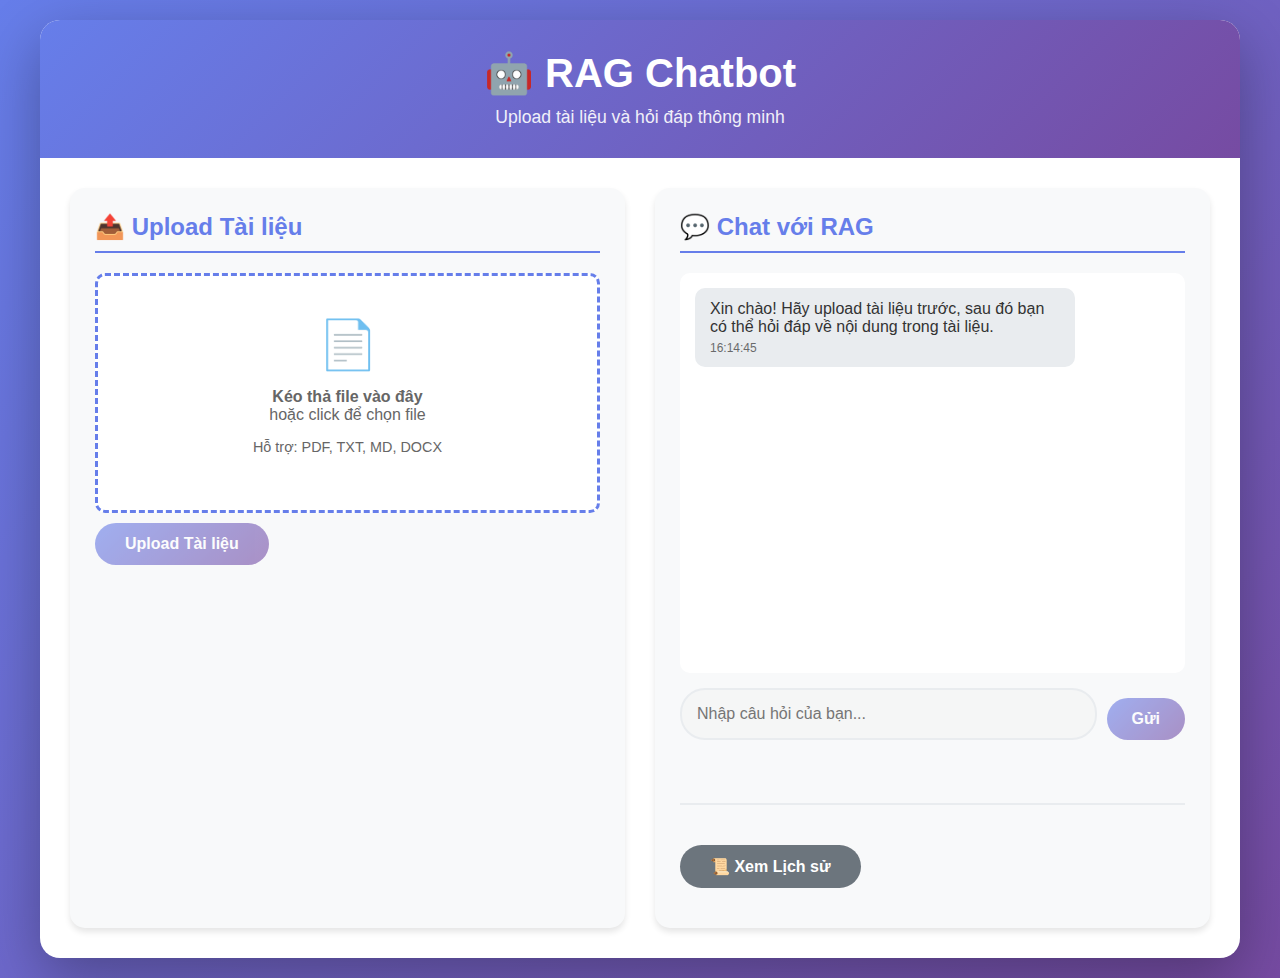
<file: frontend/upload.html>
<!DOCTYPE html>
<html lang="vi">
<head>
    <meta charset="UTF-8">
    <meta name="viewport" content="width=device-width, initial-scale=1.0">
    <title>RAG Chatbot - Upload & Chat</title>
    <link rel="stylesheet" href="css/upload.css">
</head>
<body>
    <div class="container">
        <div class="header">
            <h1>🤖 RAG Chatbot</h1>
            <p>Upload tài liệu và hỏi đáp thông minh</p>
        </div>

        <div class="content">
            <!-- Upload Section -->
            <div class="section">
                <h2>📤 Upload Tài liệu</h2>
                <div class="upload-area" id="uploadArea">
                    <div class="upload-icon">📄</div>
                    <div class="upload-text">
                        <strong>Kéo thả file vào đây</strong><br>
                        hoặc click để chọn file
                    </div>
                    <div class="upload-text" style="font-size: 0.9em; margin-top: 10px;">
                        Hỗ trợ: PDF, TXT, MD, DOCX
                    </div>
                    <input type="file" id="fileInput" class="file-input" accept=".pdf,.txt,.md,.docx">
                </div>

                <div class="file-info" id="fileInfo">
                    <div class="file-name" id="fileName"></div>
                    <div class="file-size" id="fileSize"></div>
                </div>

                <div class="progress-bar" id="progressBar">
                    <div class="progress-fill" id="progressFill"></div>
                </div>

                <button class="btn" id="uploadBtn" disabled>Upload Tài liệu</button>

                <div class="upload-status" id="uploadStatus"></div>
            </div>

            <!-- Chat Section -->
            <div class="section">
                <h2>💬 Chat với RAG</h2>
                <div class="chat-container">
                    <div class="chat-messages" id="chatMessages">
                        <div class="message bot">
                            <div>Xin chào! Hãy upload tài liệu trước, sau đó bạn có thể hỏi đáp về nội dung trong tài liệu.</div>
                            <div class="message-time" id="welcomeTime"></div>
                        </div>
                    </div>
                    <div class="chat-input-container">
                        <input 
                            type="text" 
                            class="chat-input" 
                            id="chatInput" 
                            placeholder="Nhập câu hỏi của bạn..."
                            disabled
                        >
                        <button class="btn chat-send-btn" id="sendBtn" disabled>
                            <span id="sendBtnText">Gửi</span>
                            <span class="loading" id="sendLoading" style="display: none;"></span>
                        </button>
                    </div>
                </div>

                <!-- History Section -->
                <div class="history-section">
                    <button class="btn history-toggle" id="historyToggle">📜 Xem Lịch sử</button>
                    <div class="history-list" id="historyList"></div>
                </div>
            </div>
        </div>
    </div>

    <script src="js/upload.js"></script>
</body>
</html>
</file>
<file: frontend/css/upload.css>
* {
    margin: 0;
    padding: 0;
    box-sizing: border-box;
}

body {
    font-family: 'Segoe UI', Tahoma, Geneva, Verdana, sans-serif;
    background: linear-gradient(135deg, #667eea 0%, #764ba2 100%);
    min-height: 100vh;
    padding: 20px;
}

.container {
    max-width: 1200px;
    margin: 0 auto;
    background: white;
    border-radius: 20px;
    box-shadow: 0 20px 60px rgba(0, 0, 0, 0.3);
    overflow: hidden;
}

.header {
    background: linear-gradient(135deg, #667eea 0%, #764ba2 100%);
    color: white;
    padding: 30px;
    text-align: center;
}

.header h1 {
    font-size: 2.5em;
    margin-bottom: 10px;
}

.header p {
    font-size: 1.1em;
    opacity: 0.9;
}

.content {
    display: grid;
    grid-template-columns: 1fr 1fr;
    gap: 30px;
    padding: 30px;
}

@media (max-width: 768px) {
    .content {
        grid-template-columns: 1fr;
    }
}

.section {
    background: #f8f9fa;
    border-radius: 15px;
    padding: 25px;
    box-shadow: 0 4px 6px rgba(0, 0, 0, 0.1);
}

.section h2 {
    color: #667eea;
    margin-bottom: 20px;
    font-size: 1.5em;
    border-bottom: 2px solid #667eea;
    padding-bottom: 10px;
}

.upload-area {
    border: 3px dashed #667eea;
    border-radius: 10px;
    padding: 40px;
    text-align: center;
    background: white;
    transition: all 0.3s ease;
    cursor: pointer;
}

.upload-area:hover {
    border-color: #764ba2;
    background: #f8f9fa;
}

.upload-area.dragover {
    border-color: #764ba2;
    background: #e9ecef;
    transform: scale(1.02);
}

.upload-icon {
    font-size: 3em;
    color: #667eea;
    margin-bottom: 15px;
}

.upload-text {
    color: #666;
    margin-bottom: 15px;
}

.file-input {
    display: none;
}

.btn {
    background: linear-gradient(135deg, #667eea 0%, #764ba2 100%);
    color: white;
    border: none;
    padding: 12px 30px;
    border-radius: 25px;
    font-size: 1em;
    cursor: pointer;
    transition: all 0.3s ease;
    font-weight: 600;
    margin-top: 10px;
}

.btn:hover {
    transform: translateY(-2px);
    box-shadow: 0 5px 15px rgba(102, 126, 234, 0.4);
}

.btn:active {
    transform: translateY(0);
}

.btn:disabled {
    opacity: 0.6;
    cursor: not-allowed;
    transform: none;
}

.file-info {
    margin-top: 20px;
    padding: 15px;
    background: white;
    border-radius: 10px;
    display: none;
}

.file-info.show {
    display: block;
}

.file-name {
    font-weight: 600;
    color: #333;
    margin-bottom: 5px;
}

.file-size {
    color: #666;
    font-size: 0.9em;
}

.progress-bar {
    width: 100%;
    height: 8px;
    background: #e9ecef;
    border-radius: 10px;
    overflow: hidden;
    margin-top: 10px;
    display: none;
}

.progress-bar.show {
    display: block;
}

.progress-fill {
    height: 100%;
    background: linear-gradient(90deg, #667eea 0%, #764ba2 100%);
    width: 0%;
    transition: width 0.3s ease;
}

.upload-status {
    margin-top: 15px;
    padding: 12px;
    border-radius: 8px;
    display: none;
}

.upload-status.show {
    display: block;
}

.upload-status.success {
    background: #d4edda;
    color: #155724;
    border: 1px solid #c3e6cb;
}

.upload-status.error {
    background: #f8d7da;
    color: #721c24;
    border: 1px solid #f5c6cb;
}

.chat-container {
    display: flex;
    flex-direction: column;
    height: 500px;
}

.chat-messages {
    flex: 1;
    overflow-y: auto;
    padding: 15px;
    background: white;
    border-radius: 10px;
    margin-bottom: 15px;
    max-height: 400px;
}

.message {
    margin-bottom: 15px;
    padding: 12px 15px;
    border-radius: 10px;
    max-width: 80%;
    word-wrap: break-word;
}

.message.user {
    background: #667eea;
    color: white;
    margin-left: auto;
    text-align: right;
}

.message.bot {
    background: #e9ecef;
    color: #333;
}

.message-time {
    font-size: 0.75em;
    opacity: 0.7;
    margin-top: 5px;
}

.chat-input-container {
    display: flex;
    gap: 10px;
}

.chat-input {
    flex: 1;
    padding: 12px 15px;
    border: 2px solid #e9ecef;
    border-radius: 25px;
    font-size: 1em;
    outline: none;
    transition: border-color 0.3s ease;
}

.chat-input:focus {
    border-color: #667eea;
}

.chat-send-btn {
    padding: 12px 25px;
    border-radius: 25px;
}

.loading {
    display: inline-block;
    width: 20px;
    height: 20px;
    border: 3px solid rgba(255, 255, 255, 0.3);
    border-radius: 50%;
    border-top-color: white;
    animation: spin 1s ease-in-out infinite;
}

@keyframes spin {
    to { transform: rotate(360deg); }
}

.history-section {
    margin-top: 30px;
    padding-top: 30px;
    border-top: 2px solid #e9ecef;
}

.history-toggle {
    background: #6c757d;
    margin-bottom: 15px;
}

.history-list {
    max-height: 300px;
    overflow-y: auto;
    display: none;
}

.history-list.show {
    display: block;
}

.history-item {
    padding: 12px;
    background: white;
    border-radius: 8px;
    margin-bottom: 10px;
    cursor: pointer;
    transition: all 0.3s ease;
    border-left: 3px solid #667eea;
}

.history-item:hover {
    background: #f8f9fa;
    transform: translateX(5px);
}

.history-question {
    font-weight: 600;
    color: #333;
    margin-bottom: 5px;
}

.history-answer {
    color: #666;
    font-size: 0.9em;
    display: -webkit-box;
    -webkit-line-clamp: 2;
    -webkit-box-orient: vertical;
    overflow: hidden;
}

::-webkit-scrollbar {
    width: 8px;
}

::-webkit-scrollbar-track {
    background: #f1f1f1;
    border-radius: 10px;
}

::-webkit-scrollbar-thumb {
    background: #667eea;
    border-radius: 10px;
}

::-webkit-scrollbar-thumb:hover {
    background: #764ba2;
}
</file>
